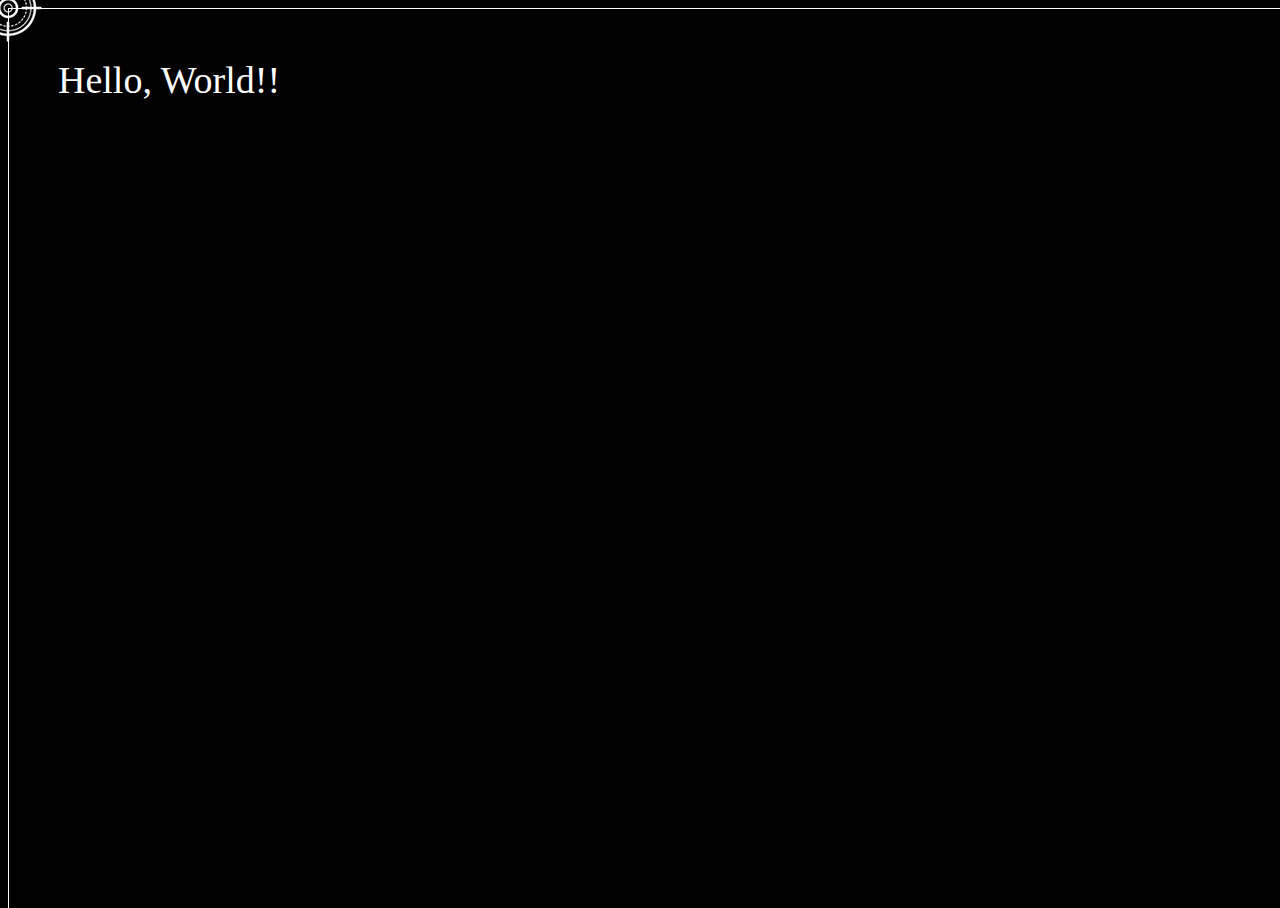
<file: chapter01/coordinates/index.html>
<!DOCTYPE html>
<html lang="en">
  <head>
    <meta charset="UTF-8" />
    <meta name="viewport" content="width=device-width, initial-scale=1.0" />
    <title>Coordinates</title>
    <script src="main.js" defer></script>
    <link rel="stylesheet" href="style.css" />
  </head>
  <body>
    <div class="line horizontal"></div>
    <div class="line vertical"></div>
    <img class="target" src="img/target.png" alt="target" />
    <span class="tag">Hello, World!!</span>
  </body>
</html>
</file>
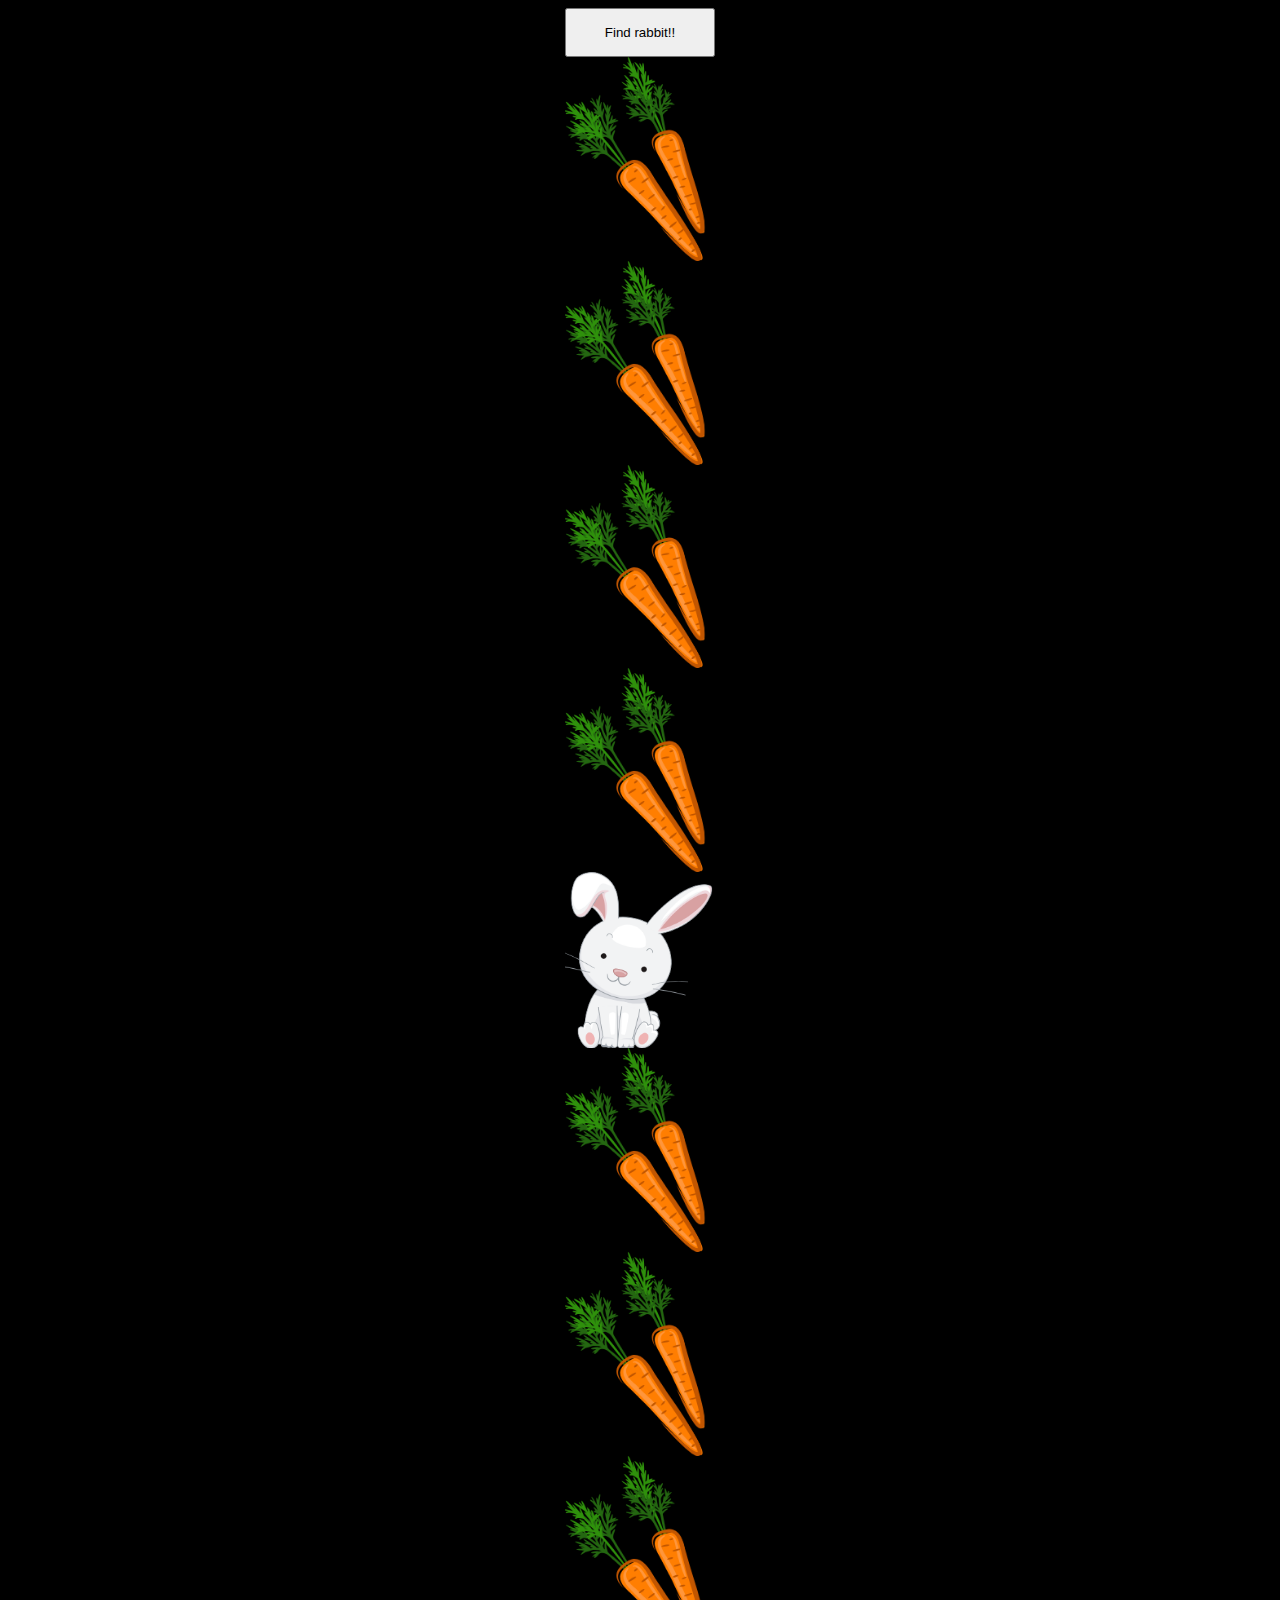
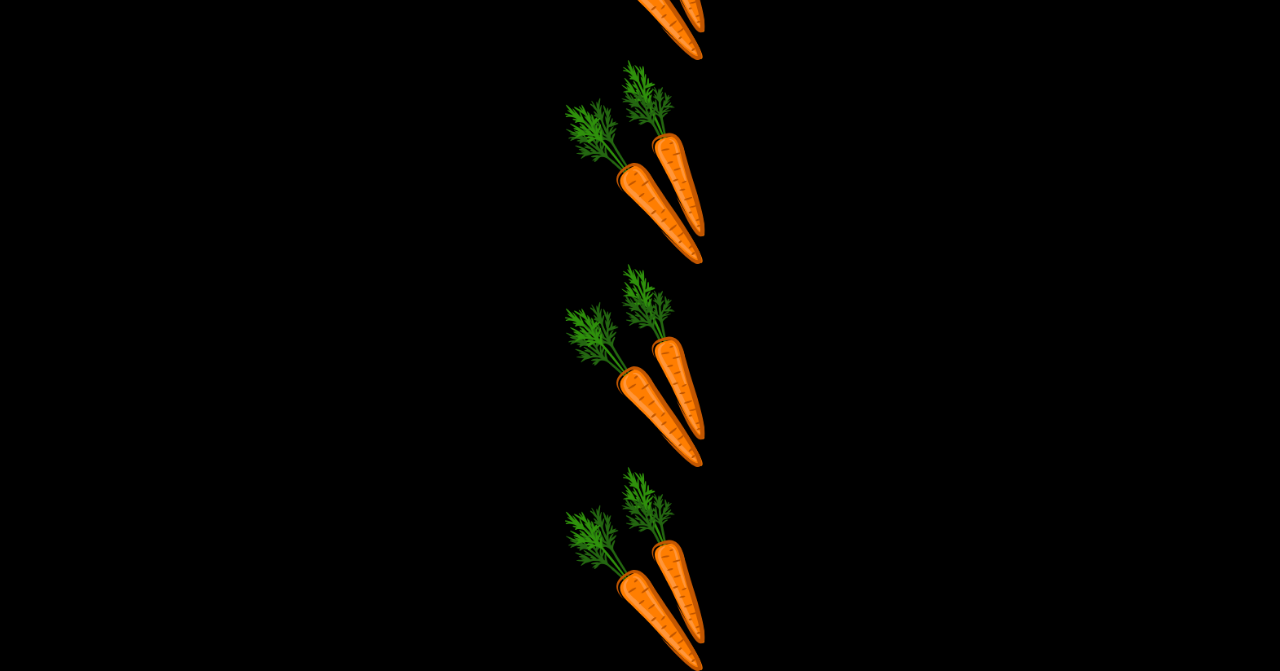
<file: chapter01/rabbits/index.html>
<!DOCTYPE html>
<html lang="en">
  <head>
    <meta charset="UTF-8" />
    <meta name="viewport" content="width=device-width, initial-scale=1.0" />
    <title>Scroll</title>
    <style>
      body {
        background-color: black;
      }
      .imgs {
        display: flex;
        flex-direction: column;
        width: 150px;
        height: 150px;
        margin: auto;
      }

      .find {
        padding: 15px;
        width: 150px;
        align-items: center;
      }
    </style>
  </head>
  <body>
    <div class="imgs">
      <button class="find">Find rabbit!!</button>
      <img src="img/carrot.png" alt="" class="carrot" />
      <img src="img/carrot.png" alt="" class="carrot" />
      <img src="img/carrot.png" alt="" class="carrot" />
      <img src="img/carrot.png" alt="" class="carrot" />
      <img src="img/rabbit.png" alt="" class="rabbit" />
      <img src="img/carrot.png" alt="" class="carrot" />
      <img src="img/carrot.png" alt="" class="carrot" />
      <img src="img/carrot.png" alt="" class="carrot" />
      <img src="img/carrot.png" alt="" class="carrot" />
      <img src="img/carrot.png" alt="" class="carrot" />
      <img src="img/carrot.png" alt="" class="carrot" />
    </div>
    <script>
      const find = document.querySelector(".find");
      const rabbit = document.querySelector(".rabbit");
      find.addEventListener("click", () => {
        rabbit.scrollIntoView({ block: "center" });
      });
    </script>
  </body>
</html>
</file>
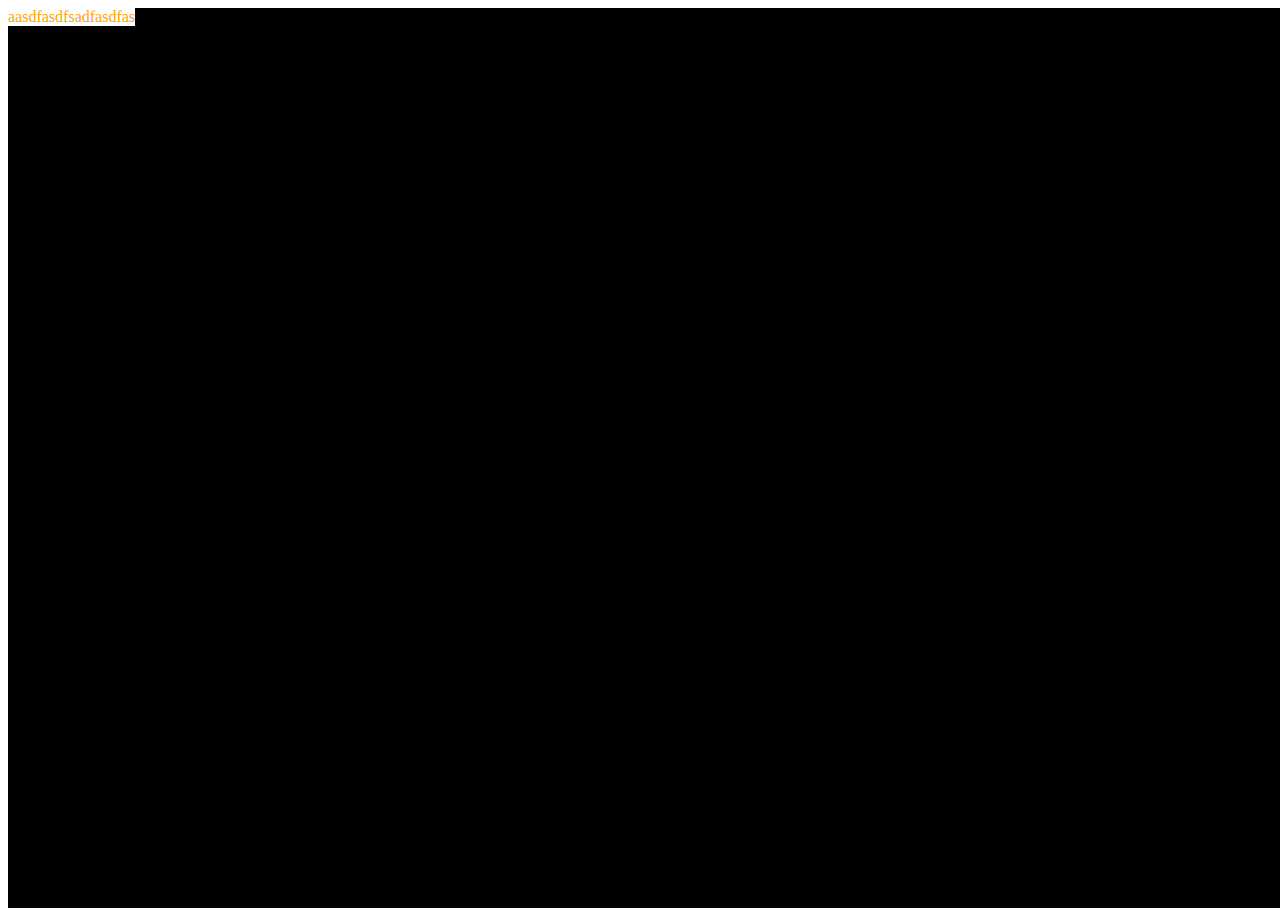
<file: chapter01/test4.html>
<!DOCTYPE html>
<html lang="en">
  <head>
    <meta charset="UTF-8" />
    <meta http-equiv="X-UA-Compatible" content="IE=edge" />
    <meta name="viewport" content="width=device-width, initial-scale=1.0" />
    <title>test4</title>
    <style>
      .page {
        width: 100vw;
        height: 100vh;
        background-color: black;
      }
      .point {
        background-color: white;
        color: orange;
        position: absolute;
        top: 124;
      }
    </style>
  </head>
  <body>
    <div class="page">
      <div class="point">aasdfasdfsadfasdfas</div>
    </div>
    <script>
      const page = document.querySelector(".page");
      const point = document.querySelector(".point");

      page.addEventListener("mouseover", (event) => {
        console.log(event.clientY);
        point.style.top = event.clientY + "px";
        point.style.left = event.clientX + "px";
        point.innerHTML = `X 좌표 = ${event.clientX} Y좌표 = ${event.clientY}`;
      });
    </script>
  </body>
</html>
</file>
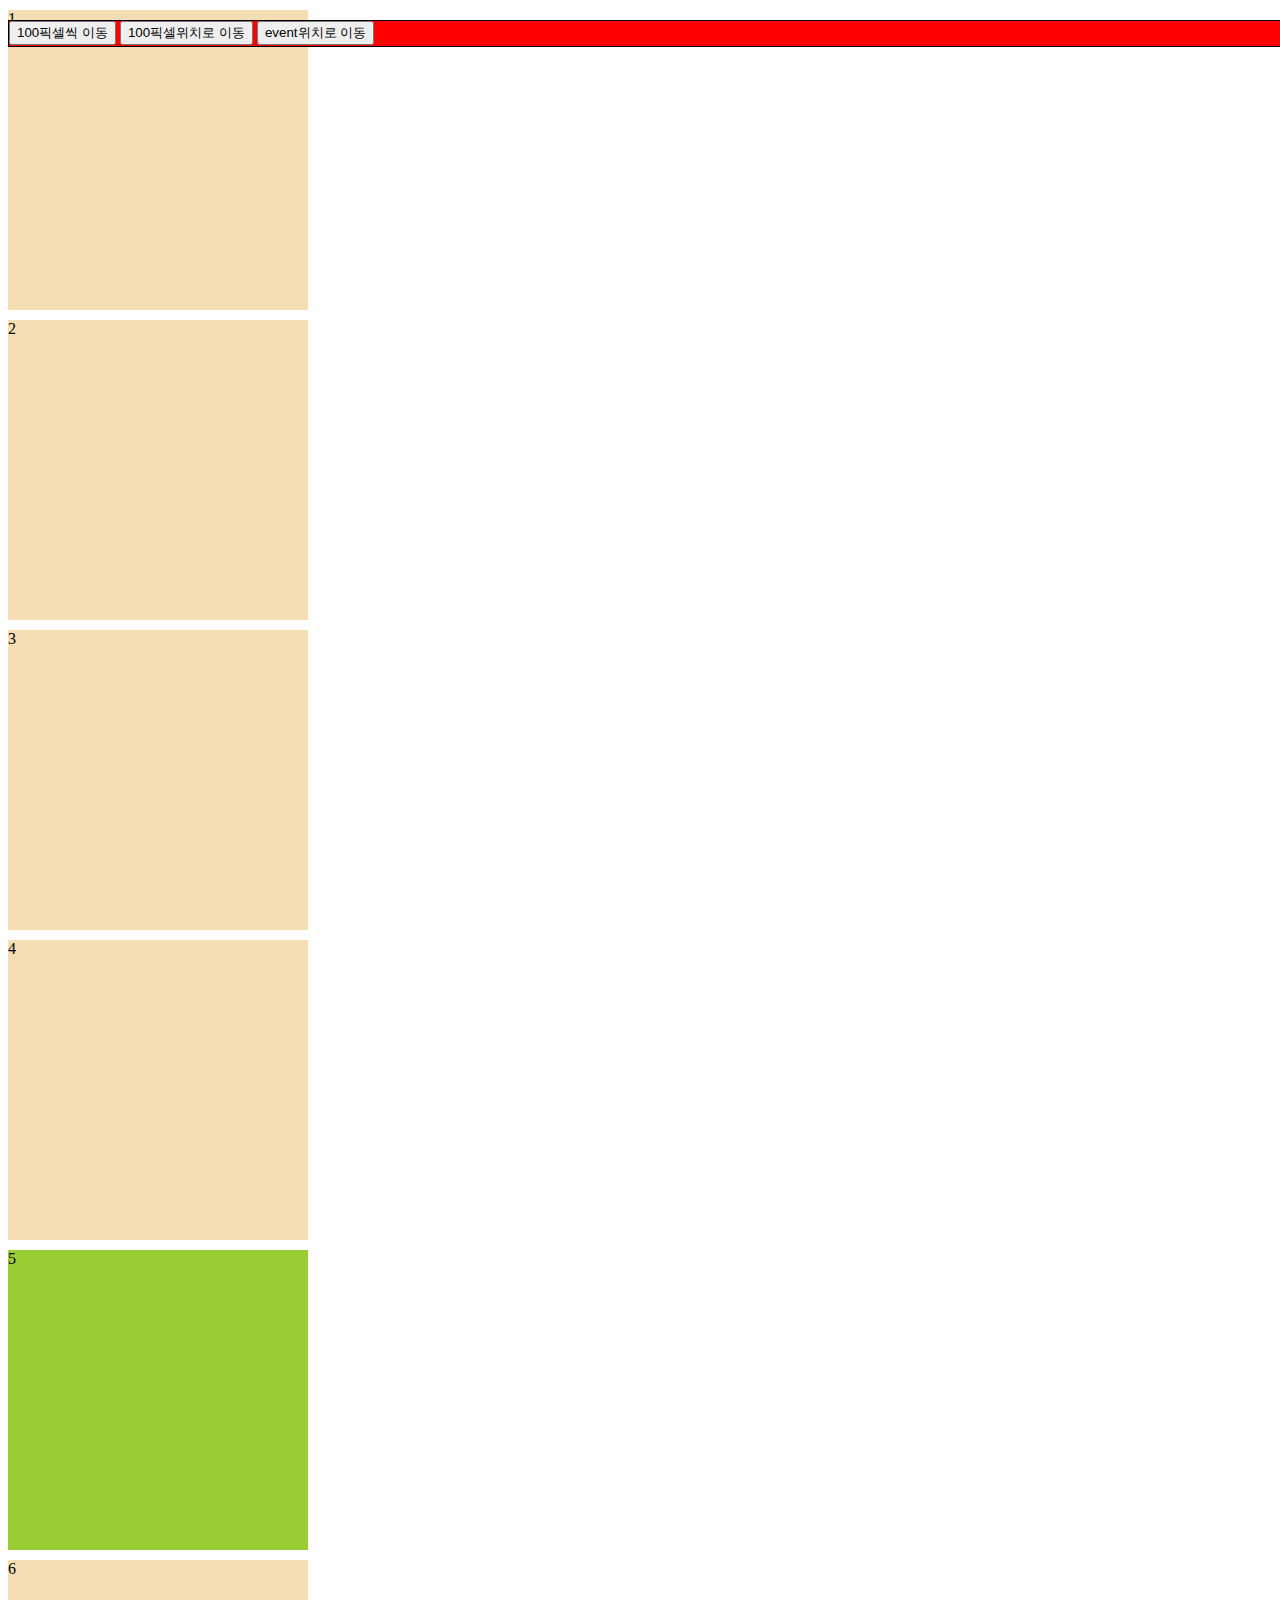
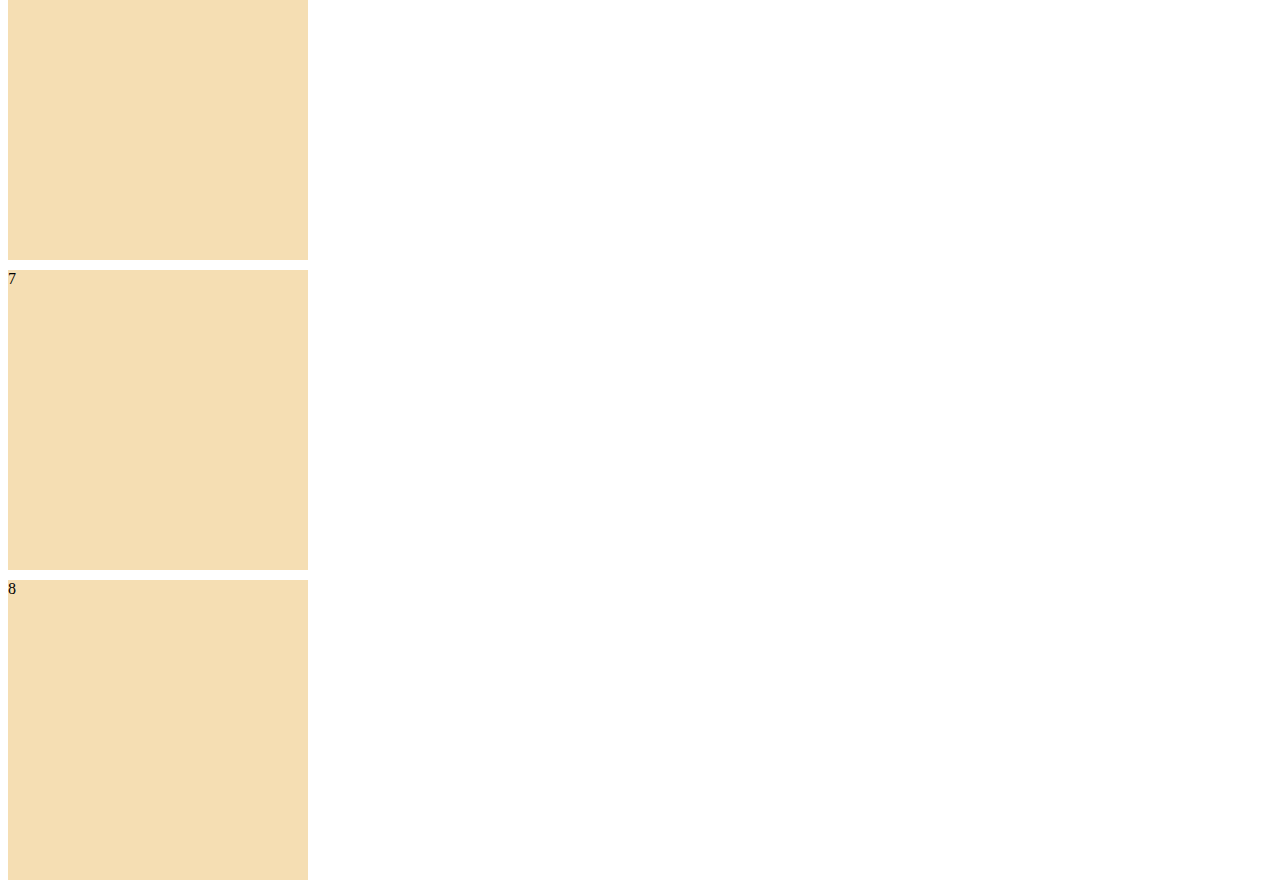
<file: chapter01/window-cordinates.html>
<!DOCTYPE html>
<html lang="en">
  <head>
    <meta charset="UTF-8" />
    <meta http-equiv="X-UA-Compatible" content="IE=edge" />
    <meta name="viewport" content="width=device-width, initial-scale=1.0" />
    <title>Window cordinate</title>
    <style>
      div {
        width: 300px;
        height: 300px;
        background-color: wheat;
        margin-top: 10px;
      }
      .event {
        background-color: yellowgreen;
      }

      .btns {
        border: 1px solid black;
        width: 100%;
        background: red;
        position: fixed;
        display: inline;
        height: 25px;
      }
    </style>
  </head>
  <body>
    <div class="btns">
      <button class="move">100픽셀씩 이동</button>
      <button class="fix">100픽셀위치로 이동</button>
      <button class="mtoE">event위치로 이동</button>
    </div>

    <div>1</div>
    <div>2</div>
    <div>3</div>
    <div>4</div>
    <div class="event">5</div>
    <div>6</div>
    <div>7</div>
    <div>8</div>
    <script>
      const event = document.querySelector(".event");
      const real = event.getBoundingClientRect();

      event.addEventListener("click", (e) => {
        const rect = event.getBoundingClientRect();
        console.log(rect);
        console.log(`page : ${e.pageX}, ${e.pageY}`);
        console.log(`client : ${e.clientX}, ${e.clientY}`);
      });

      const btns = document.querySelector(".btns");

      btns.addEventListener("click", (e) => {
        console.log(e.target.classList.value);
        let target = e.target.classList.value;

        if (target == "move") {
          // window.scrollBy(0, 100);
          window.scrollBy({ top: 100, left: 0, behavior: "smooth" });
        } else if (target == "fix") {
          scrollTo(0, 100);
        } else if (target == "mtoE") {
          // const move = event.getBoundingClientRect();
          // scrollTo(0, move.y);
          event.scrollIntoView();
        }
      });
    </script>
  </body>
</html>
</file>
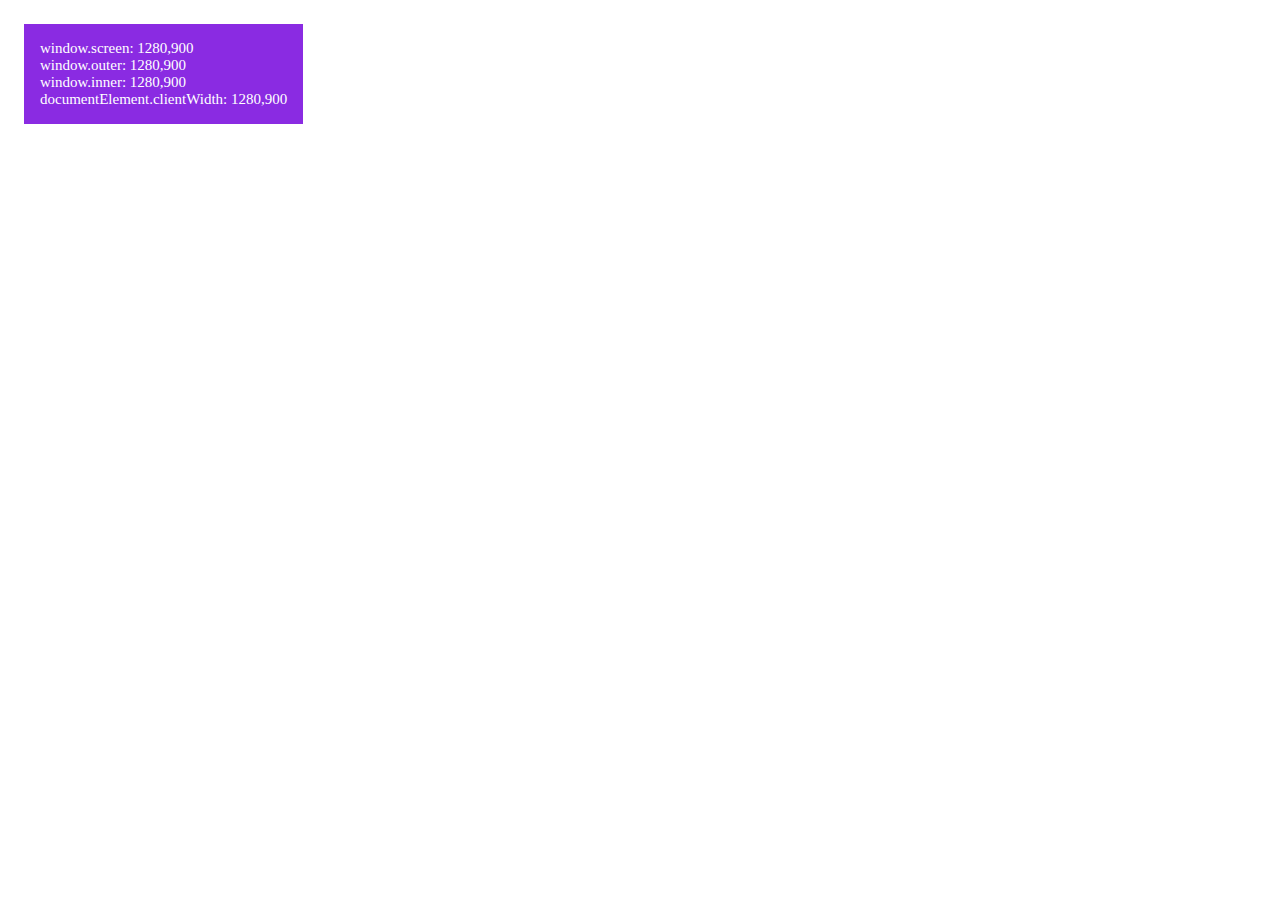
<file: chapter01/window-size.html>
<!DOCTYPE html>
<html lang="en">
  <head>
    <meta charset="UTF-8" />
    <meta http-equiv="X-UA-Compatible" content="IE=edge" />
    <meta name="viewport" content="width=device-width, initial-scale=1.0" />
    <title>window Size</title>
    <style>
      .tag {
        display: inline-block;
        background-color: blueviolet;
        padding: 16px;
        margin: 16px;
        font-size: 15px;
        color: white;
      }
    </style>
  </head>
  <body>
    <div class="tag">Windows Size</div>
    <script>
      const tag = document.querySelector(".tag");
      function updateTag() {
        tag.innerHTML = `
        window.screen: ${window.screen.width},${window.screen.height}<Br>
        window.outer: ${window.outerWidth},${window.outerHeight}<br>
        window.inner: ${window.innerWidth},${window.innerHeight}<br>
        documentElement.clientWidth: ${document.documentElement.clientWidth},${document.documentElement.clientHeight}
        `;
      }

      window.addEventListener("resize", () => {
        updateTag();
      });
      updateTag();
    </script>
  </body>
</html>
</file>
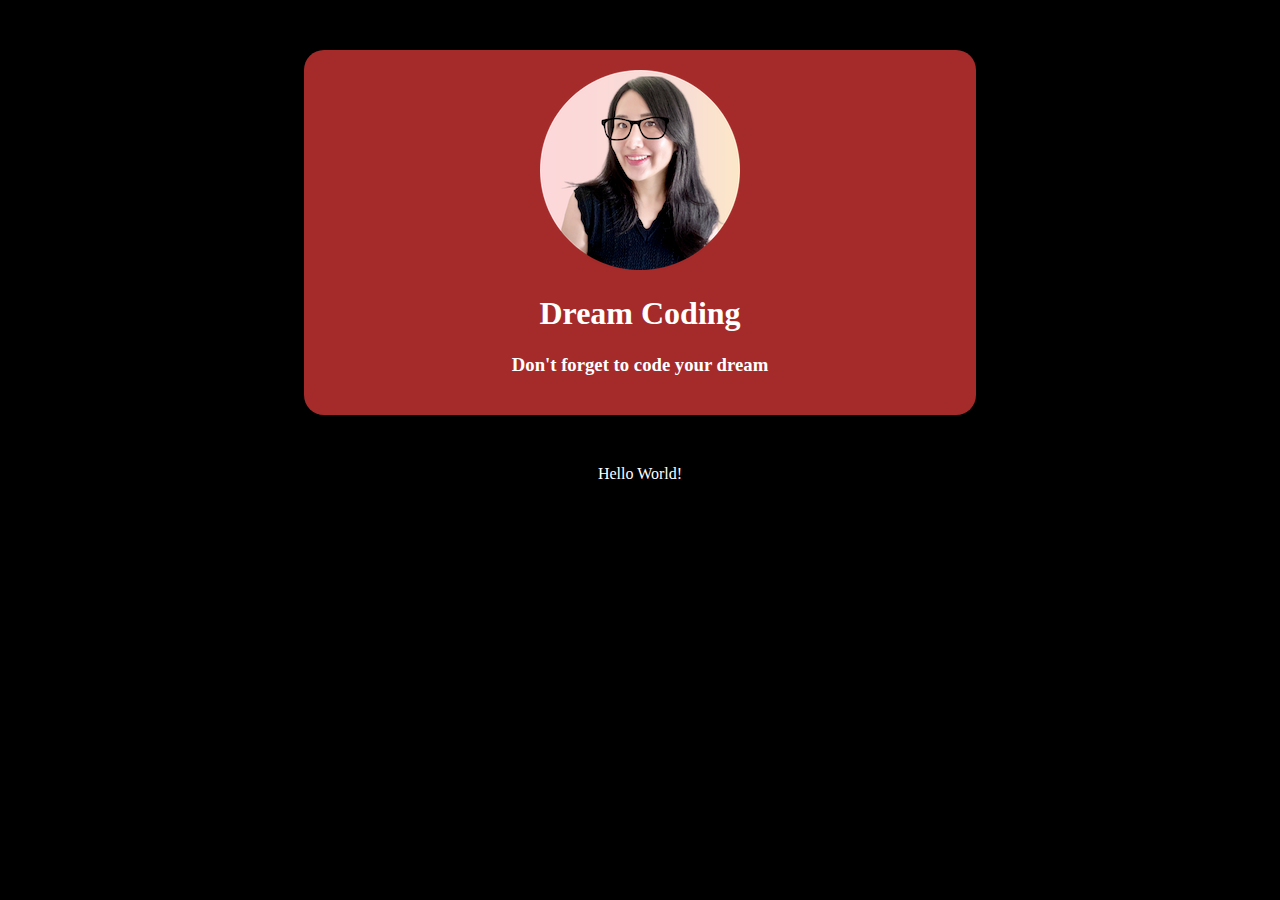
<file: chapter01/dom code/dom.html>
<!DOCTYPE html>
<html lang="en">
  <head>
    <meta charset="UTF-8" />
    <meta name="viewport" content="width=device-width, initial-scale=1.0" />
    <title>Document</title>
    <style>
      html {
        padding: 0px;
        margin: 0px;
      }

      body {
        background-color: black;
        text-align: center;
      }
      section {
        width: 50%;
        margin: 50px auto;
        background-color: brown;
        border-radius: 20px;
        padding: 20px;
      }
      img {
        z-index: 100;
        will-change: opacity;
      }
      h1,
      h3,
      span {
        color: white;
      }
    </style>
  </head>
  <body>
    <section>
      <img src="img/avatar.png" alt="avatar" />
      <h1 id="brand">Dream Coding</h1>
      <h3>Don't forget to code your dream</h3>
    </section>
    <!--Hello-->
    <span>Hello World!</span>

    <script>
      const section = document.querySelector("section");
      const h2 = document.createElement("h2");

      // <h2 class="title"></h2>
      h2.setAttribute("class", "title");

      // <h2 class="title">This is title !!</h2>
      h2.textContent = "This is title !!";

      // 이렇게 되면 seciton태그 내부에 가장 마지막에 배치된다.
      section.appendChild(h2);

      const h3 = document.querySelector("h3");
      // insertBefore(newNode, referenceNode)
      // h3태그 이전에 삽입할 수 있다.
      section.insertBefore(h2, h3);
      // section.removeChild(h2);

      // innerHTML
      // innerHTML을 이용하면서 `` 백틱기호를 사용해서 코드를 작성하면
      // 위의 createElement를 이용하는 것보다 효율적이긴 하나 앞서 성능문제가 대두된다.
      // 브라우저에서 코드를 읽어와 노드로 만드는 과정에서 domTree를 만드는 과정에서
      // InnerHTML을 이용해서 작성하면 그만큼 만들어지는 Tree의 양은 많아지게 된다.
      // 그래서, 부분적으로 수정을 해야하는 부분이라면 createElement와 insertBefore를 이용하는 것이
      // 효율적인 부분이라고 생각한다고 한다. . .
      section.innerHTML = ` <img src="img/avatar.png" alt="avatar" />
      <h1 id="brand">Dream Coding</h1>
      <h3>Don't forget to code your dream</h3>`;
    </script>
  </body>
</html>
</file>
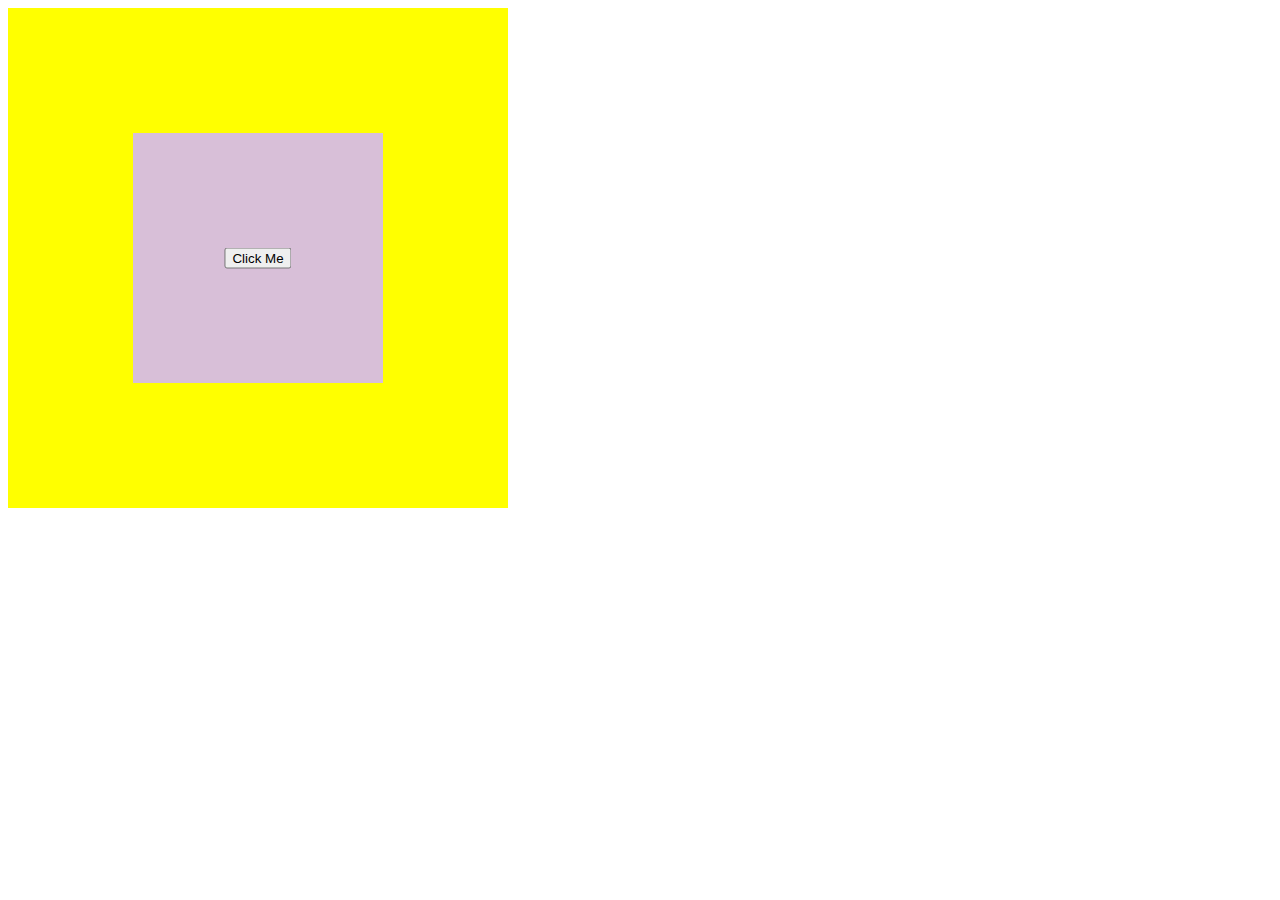
<file: chapter01/eventChapter/event-capture.html>
<!DOCTYPE html>
<html lang="en">
  <head>
    <meta charset="UTF-8" />
    <meta name="viewport" content="width=device-width, initial-scale=1.0" />
    <title>Document</title>
    <style>
      .outer {
        width: 500px;
        height: 500px;
        background-color: yellow;
      }

      .middle {
        width: 50%;
        height: 50%;
        margin: auto;
        background-color: thistle;
        transform: translateY(50%);
      }

      button {
        position: relative;
        top: 50%;
        left: 50%;
        transform: translate(-50%, -50%);
      }
    </style>
  </head>
  <body>
    <div class="outer">
      <div class="middle">
        <button>Click Me</button>
      </div>
    </div>
    <script>
      const outer = document.querySelector(".outer");
      const middle = document.querySelector(".middle");
      const button = document.querySelector("button");

      outer.addEventListener("click", (event) => {
        if (event.target !== event.currentTarget) {
          return;
        }
        console.log(`outer: ${event.currentTarget}, ${event.target}`);
      });
      middle.addEventListener("click", (event) => {
        if (event.target !== event.currentTarget) {
          return;
        }
        console.log(`middle ${event.currentTarget}, ${event.target}`);
      });
      button.addEventListener("click", (event) => {
        console.log(`button1 ${event.currentTarget}, ${event.target}`);
        // 이벤트는 같은 범위안에 이벤트가 여러개 존재한다면 이벤트를 캡쳐링하고 이벤트가 발생하면
        // 부모의 이벤트 부모의 이벤트 타고타고 끝가지 타고 넘어가는데 해당 범위 부분에 이벤트만 발생시키려고
        // 아래의 함수를 쓰면 되기는 하지만 최대한 쓰기를 삼가해야한다.
        // 쓰게 된다면 다른부분의 이벤트를 무시하는 것이기 때문에 이벤트가 제대로 발생이 안된다.
        // event.stopPropagation();
        //event.stopImmediatePropagation();
      });
      button.addEventListener("click", (event) => {
        console.log(`button2 ${event.currentTarget}, ${event.target}`);
      });
    </script>
  </body>
</html>
</file>
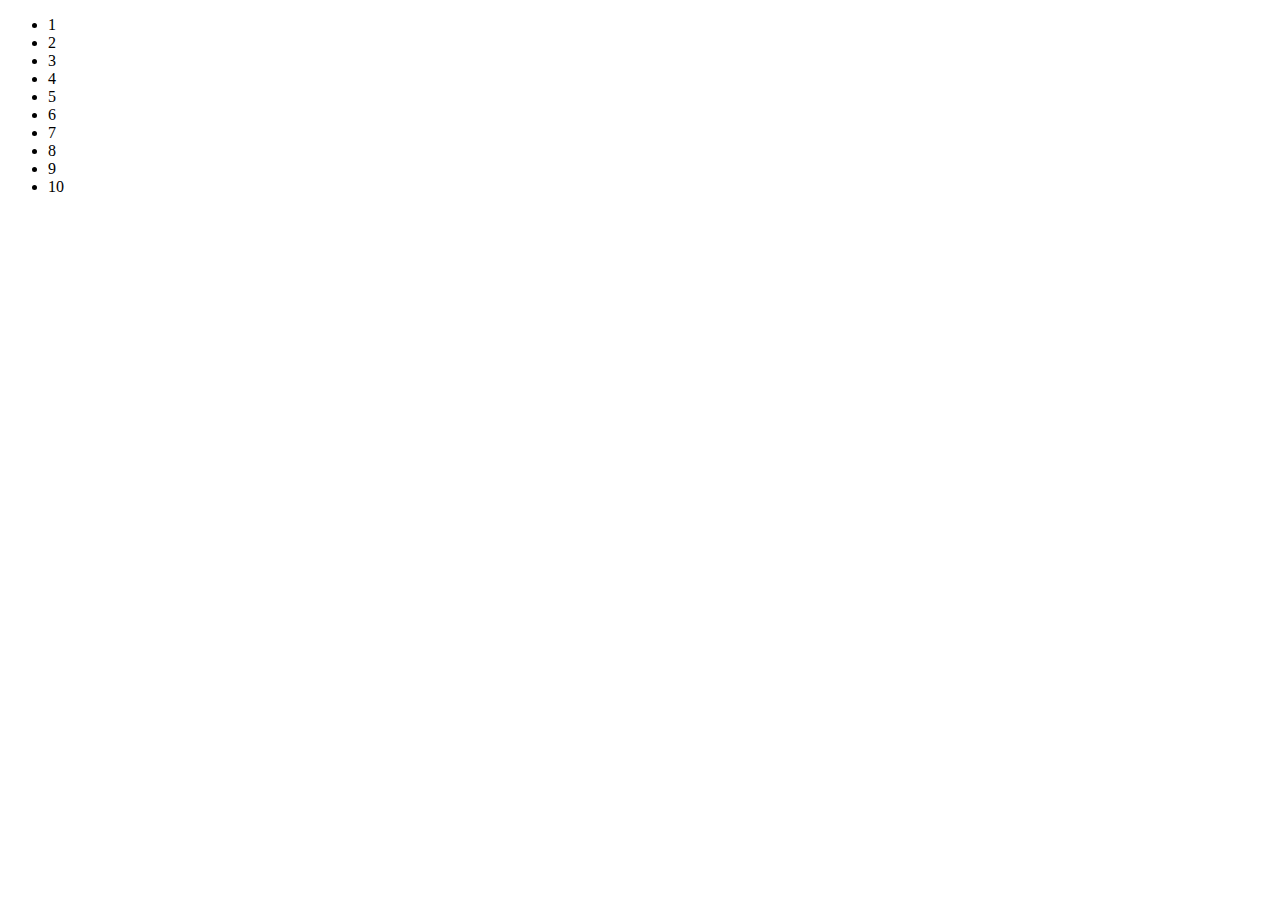
<file: chapter01/eventChapter/event-delegation.html>
<!DOCTYPE html>
<html lang="en">
  <head>
    <meta charset="UTF-8" />
    <meta name="viewport" content="width=device-width, initial-scale=1.0" />
    <title>Document</title>
    <style>
      .selected {
        background-color: yellow;
      }
    </style>
  </head>
  <body>
    <ul>
      <li>1</li>
      <li>2</li>
      <li>3</li>
      <li>4</li>
      <li>5</li>
      <li>6</li>
      <li>7</li>
      <li>8</li>
      <li>9</li>
      <li>10</li>
    </ul>
    <script>
      // Bad
      // const lis = document.querySelectorAll('li');
      // lis.forEach(li => {
      //   li.addEventListener('click', () => {
      //     li.classList.add('selected');
      //   });
      // });

      // Coooooooool 🙌
      const ul = document.querySelector('ul');
      ul.addEventListener('click', event => {
        if (event.target.tagName == 'LI') {
          event.target.classList.add('selected');
        }
      });
    </script>
  </body>
</html>
</file>
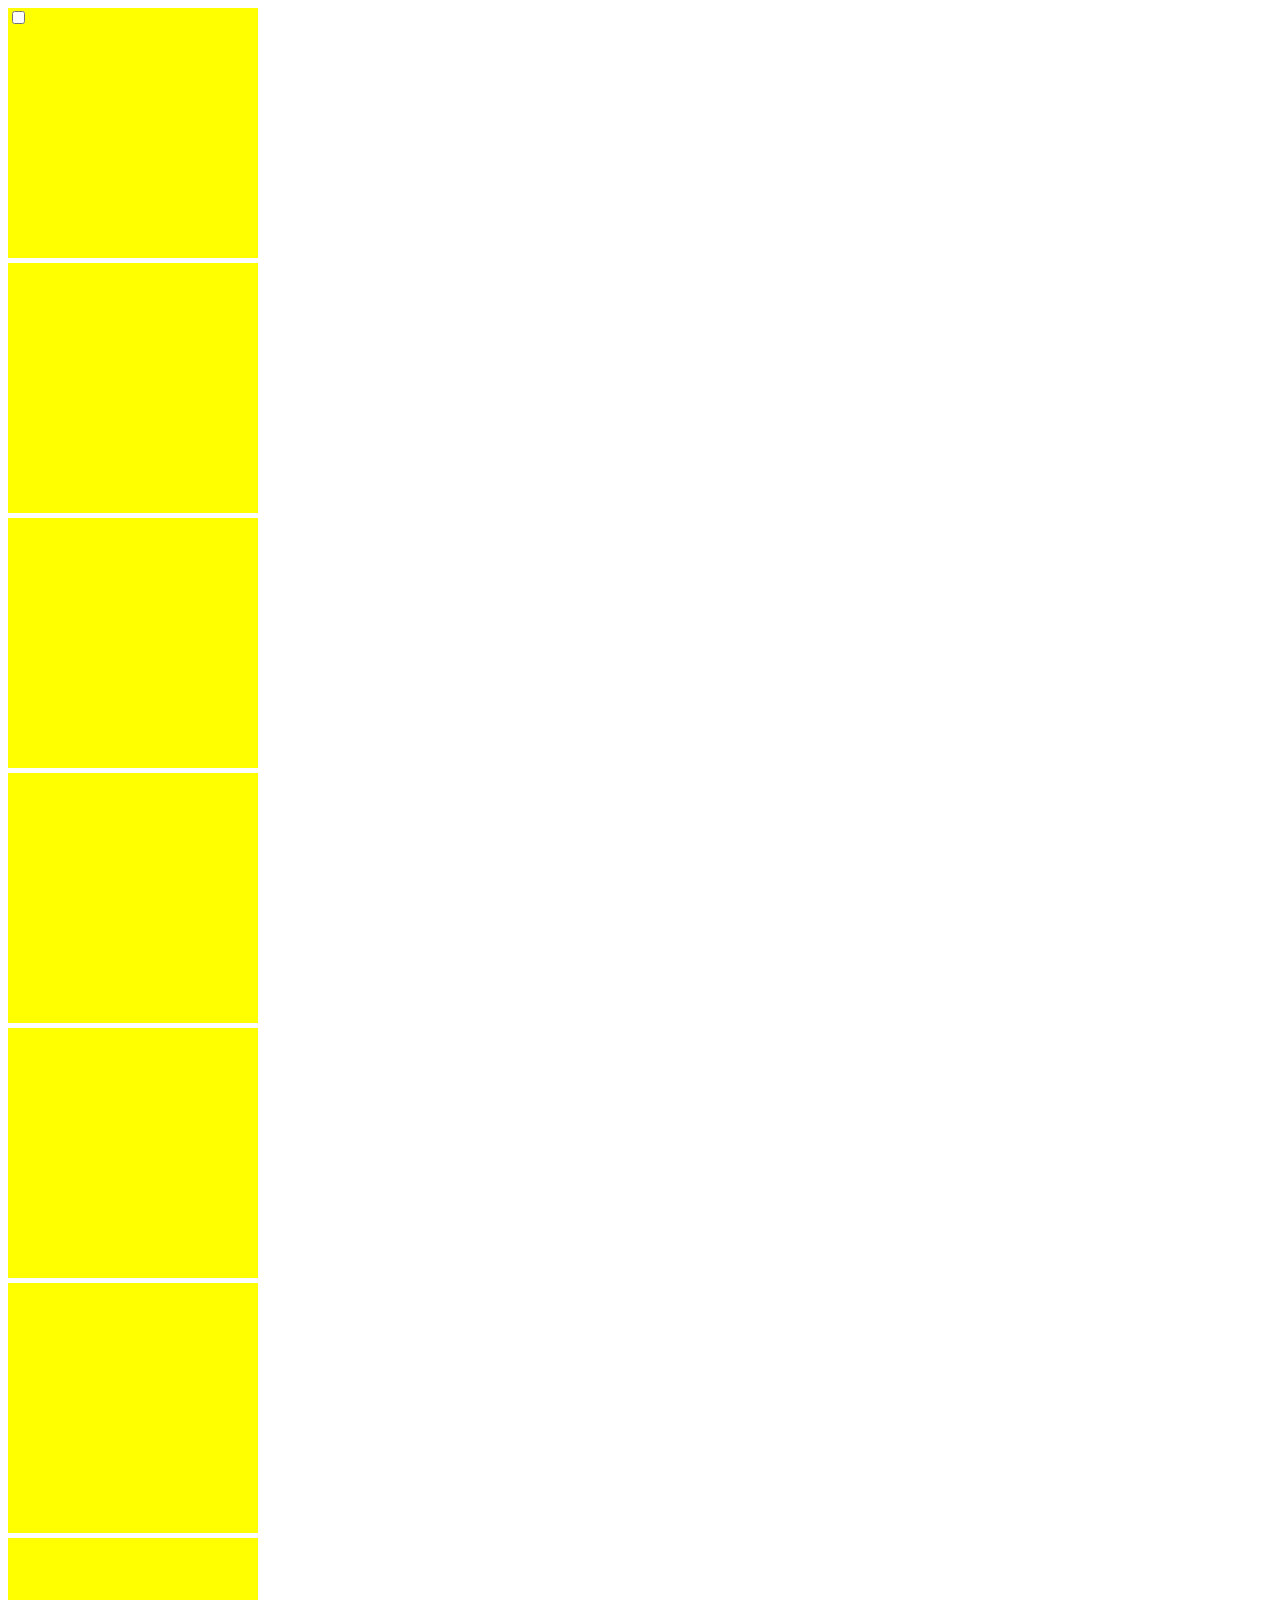
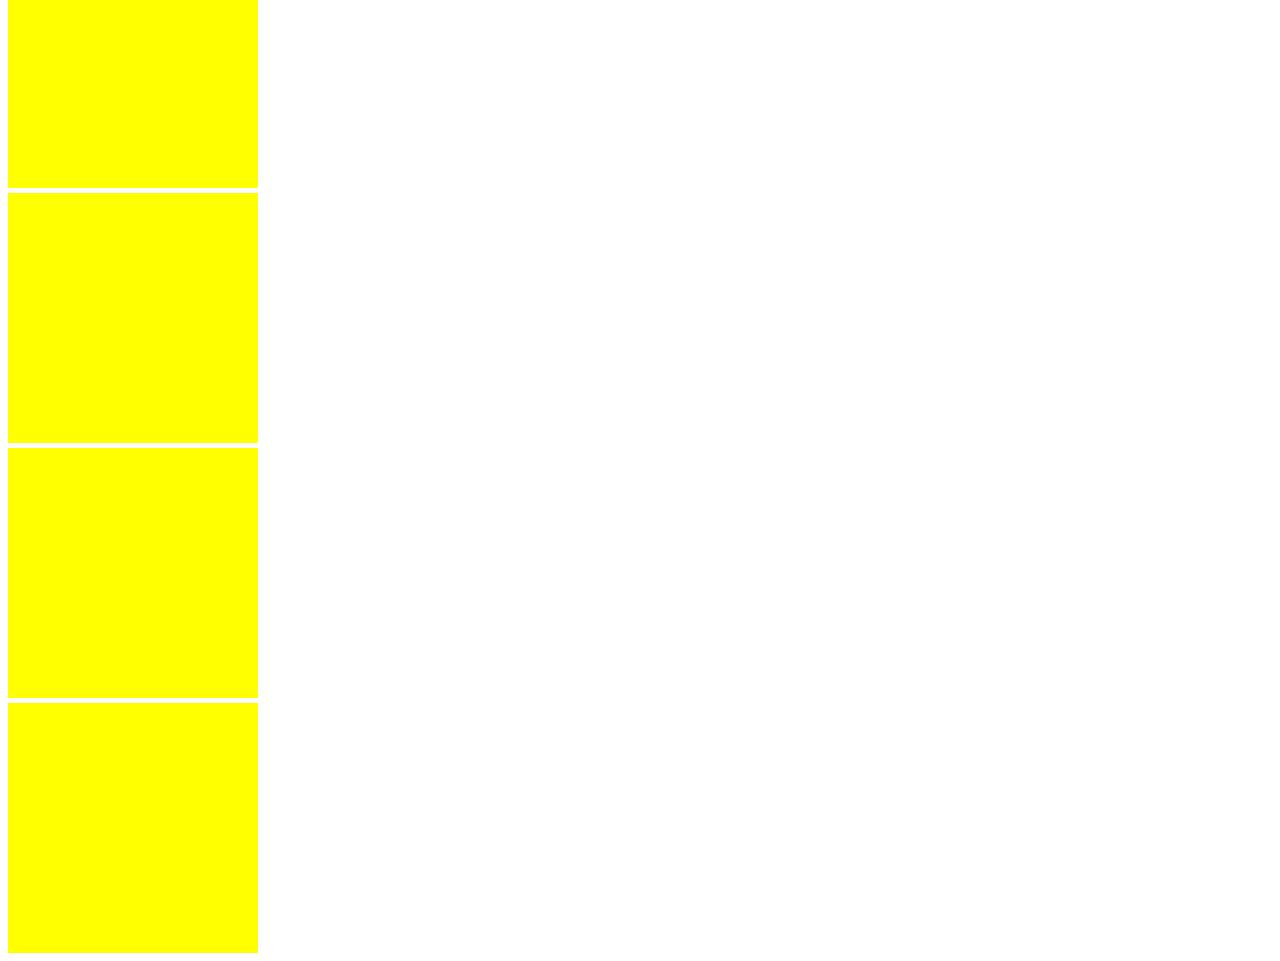
<file: chapter01/eventChapter/event-prevent.html>
<!DOCTYPE html>
<html lang="en">
  <head>
    <meta charset="UTF-8" />
    <meta name="viewport" content="width=device-width, initial-scale=1.0" />
    <title>Document</title>
    <style>
      div {
        width: 250px;
        height: 250px;
        background-color: yellow;
        margin-bottom: 5px;
      }
    </style>
  </head>
  <body>
    <div>
      <input type="checkbox" />
    </div>
    <div></div>
    <div></div>
    <div></div>
    <div></div>
    <div></div>
    <div></div>
    <div></div>
    <div></div>
    <div></div>
    <script>
      document.addEventListener(
        "wheel",
        (event) => {
          console.log("scrolling");
          event.preventDefault();
        }
        //{ passive: false }   // 스크롤링 같은 경우는 passive가 True로 지정되어있는데 이렇게 되면 동작 취소하는 preventDefault 사용이불가
        // 그래서 사용을 하려면 따로 passive 옵션을 추가하여서 false값을 주어야 한다.
      );
      const checkbox = document.querySelector("input");
      checkbox.addEventListener("click", (event) => {
        // long
        console.log("checked");
        event.preventDefault(); // 브라우저에서 기본적인 동작을 취소함 - ex)체크박스에 체크를 했는데 체크가 안됨
      });
    </script>
  </body>
</html>
</file>
<file: chapter01/coordinates/style.css>
body {
  background: black;
}

.line {
  background-color: white;
  position: absolute;
}

.horizontal {
  width: 100%;
  height: 1px;
  /* top: 50%; */
}

.vertical {
  width: 1px;
  height: 100%;
  /* left: 50%; */
}

.target {
  position: absolute;
  /* top: 50%;
  left: 50%; */
  transform: translate(-50%, -50%);
}

.tag {
  color: white;
  position: absolute;
  /* top: 50%;
  left: 50%; */
  font-size: 38px;
  transform: translate(50px, 50px);
}
</file>
